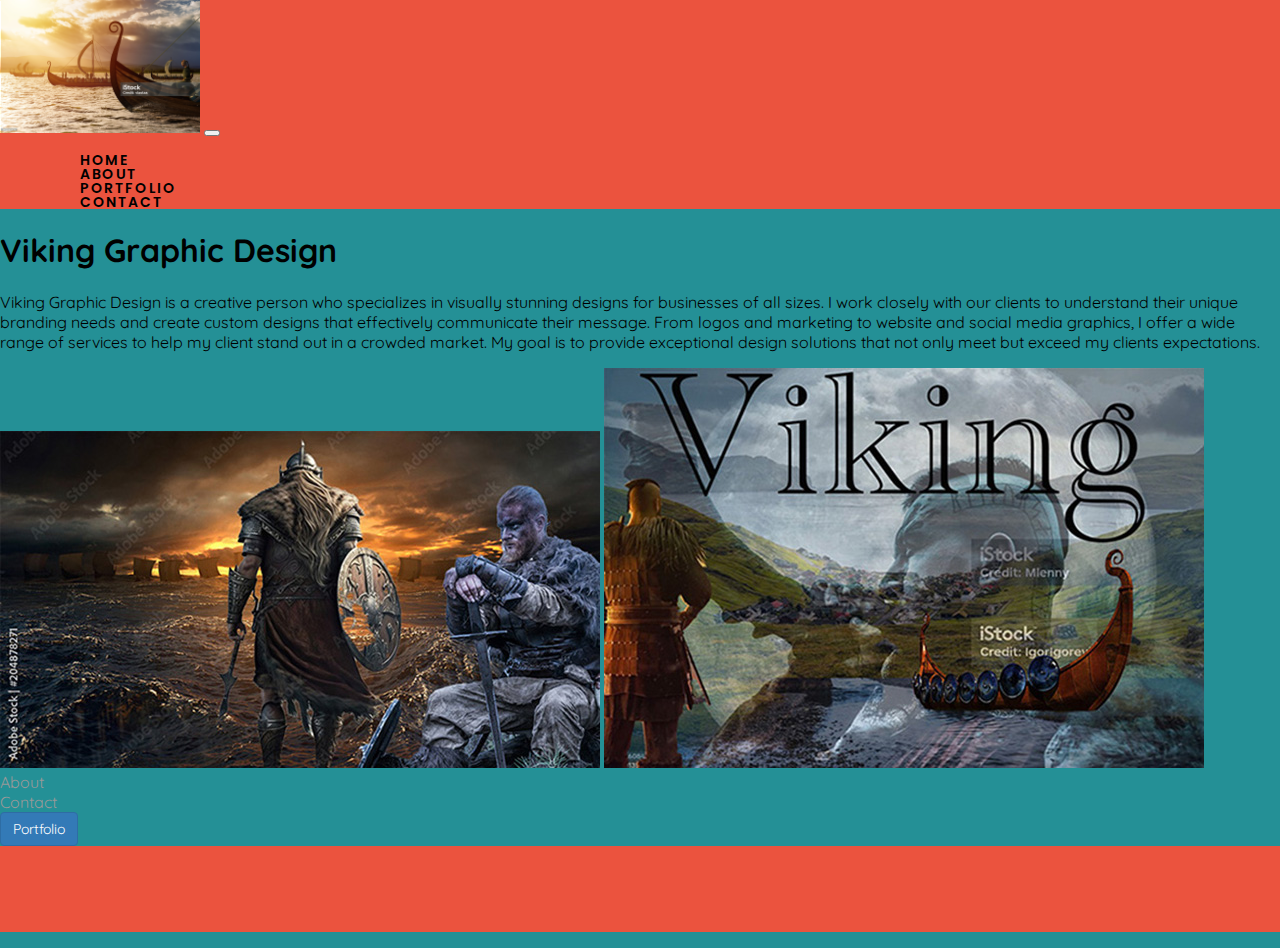
<file: index.html>
<!DOCTYPE html>
<html lang="en">

<head>
    <meta charset="UTF-8">
    <meta name="viewport" content="width=device-width, initial-scale=1.0">
    <title>portfolio</title>
    <link rel="preconnect" href="https://fonts.googleapis.com">
    <link rel="preconnect" href="https://fonts.gstatic.com" crossorigin>
    <link href="https://fonts.googleapis.com/css2?family=Quicksand&display=swap" rel="stylesheet">
    <link rel="preconnect" href="https://fonts.googleapis.com">
    <link rel="preconnect" href="https://fonts.gstatic.com" crossorigin>
    <link href="https://fonts.googleapis.com/css2?family=Poppins:ital,wght@1,200&display=swap" rel="stylesheet">
    <link href="https://cdn.jsdelivr.net/npm/bootstrap@5.2.1/dist/css/bootstrap.min.css" rel="stylesheet" integrity="sha384-iYQeCzEYFbKjA/T2uDLTpkwGzCiq6soy8tYaI1GyVh/UjpbCx/TYkiZhlZB6+fzT" crossorigin="anonymous">
    <link href='https://unpkg.com/boxicons@2.1.4/css/boxicons.min.css' rel='stylesheet'>
    <link rel="stylesheet" href="css/main.css">

</head>

<body>
    <!--skip link and navbar for the website-->
    <a href="#main" class="skip-link">Skip to main content</a>
    <div class="main-wrapper">
        <div class="header">
            <nav class="navbar navbar-expand-lg">
                <div class="container">
                    <a class="navbar-brand" href="index.html">
                        <img src="images/logo-viking.jpg" alt="lego">
                    </a>
     
                    <button class="navbar-toggler" type="button" data-bs-toggle="collapse" data-bs-target="#navbarSupportedContent" aria-controls="navbarSupportedContent" aria-expanded="false" aria-label="Toggle navigation">
                        <span class="navbar-toggler-icon"></span>
                    </button>
                    <div class="collapse navbar-collapse" id="navbarSupportedContent">
                        <ul class="navbar-nav ms-auto mt-2 mb-lg-0">
                            <li class="nav-item">
                                <a class="nav-link" href="index.html">home</a>
                            </li>
                            <li class="nav-item">
                                <a class="nav-link" href="about.html">about</a>
                            </li>
                            <li class="nav-item">
                                <a class="nav-link" href="portfolio.html">portfolio</a>
                            </li>
                            <li class="nav-item">
                                <a class="nav-link" href="contact.html">contact</a>
                            </li>
                        </ul>
                        
                    </div>
                </div>
            </nav>
        </div>
    </div>
</div>
<section>
    <!--images and name of the website-->
  <div class="container">
   <h1>Viking Graphic Design</h1>
   <p>Viking Graphic Design is a creative person who specializes in visually
    stunning designs for businesses of all sizes. I work closely with our
    clients to understand their unique branding needs and create custom
    designs that effectively communicate their message. From logos and 
    marketing to website  and social media graphics, I offer a wide range 
    of services to help my client stand  out in a crowded market. My goal
    is to provide exceptional design solutions that not only meet but exceed
    my clients expectations.</p>
   <img src="images/viking fire.jpg" alt="logo" class="smaller-image">
   <img src="images/viking.jpg" alt="logo" class="smaller-image">
   <div class="row my-2">
     <div class="col-md-4">
       <a href="about.html" class="btn btn-dark">About</a>
     </div>
     <div class="col-md-4 text-center">
       <a href="contact.html" class="btn btn-danger">Contact</a>
     </div>
     <div class="col-md-4 text-end">
       <a href="portfolio.html" class="btn btn-primary">Portfolio</a>
     </div>
   </div>
</section>

<footer class="text-white py-3" >
  <div class="container">
      <p class="text-center mb-0">&copy; 2023 Viking Graphic Design.</p>
    </footer>
    <!-- Bootstrap JavaScript Libraries -->
    <script src="https://cdn.jsdelivr.net/npm/@popperjs/core@2.11.6/dist/umd/popper.min.js"
      integrity="sha384-oBqDVmMz9ATKxIep9tiCxS/Z9fNfEXiDAYTujMAeBAsjFuCZSmKbSSUnQlmh/jp3" crossorigin="anonymous">
    </script>
     <script src="https://cdn.jsdelivr.net/npm/bootstrap@5.2.1/dist/js/bootstrap.min.js"
     integrity="sha384-7VPbUDkoPSGFnVtYi0QogXtr74QeVeeIs99Qfg5YCF+TidwNdjvaKZX19NZ/e6oz" crossorigin="anonymous">
   </script>
    </body>

    </html>

 <!--I put where I got my images in my readme.md-->
</file>
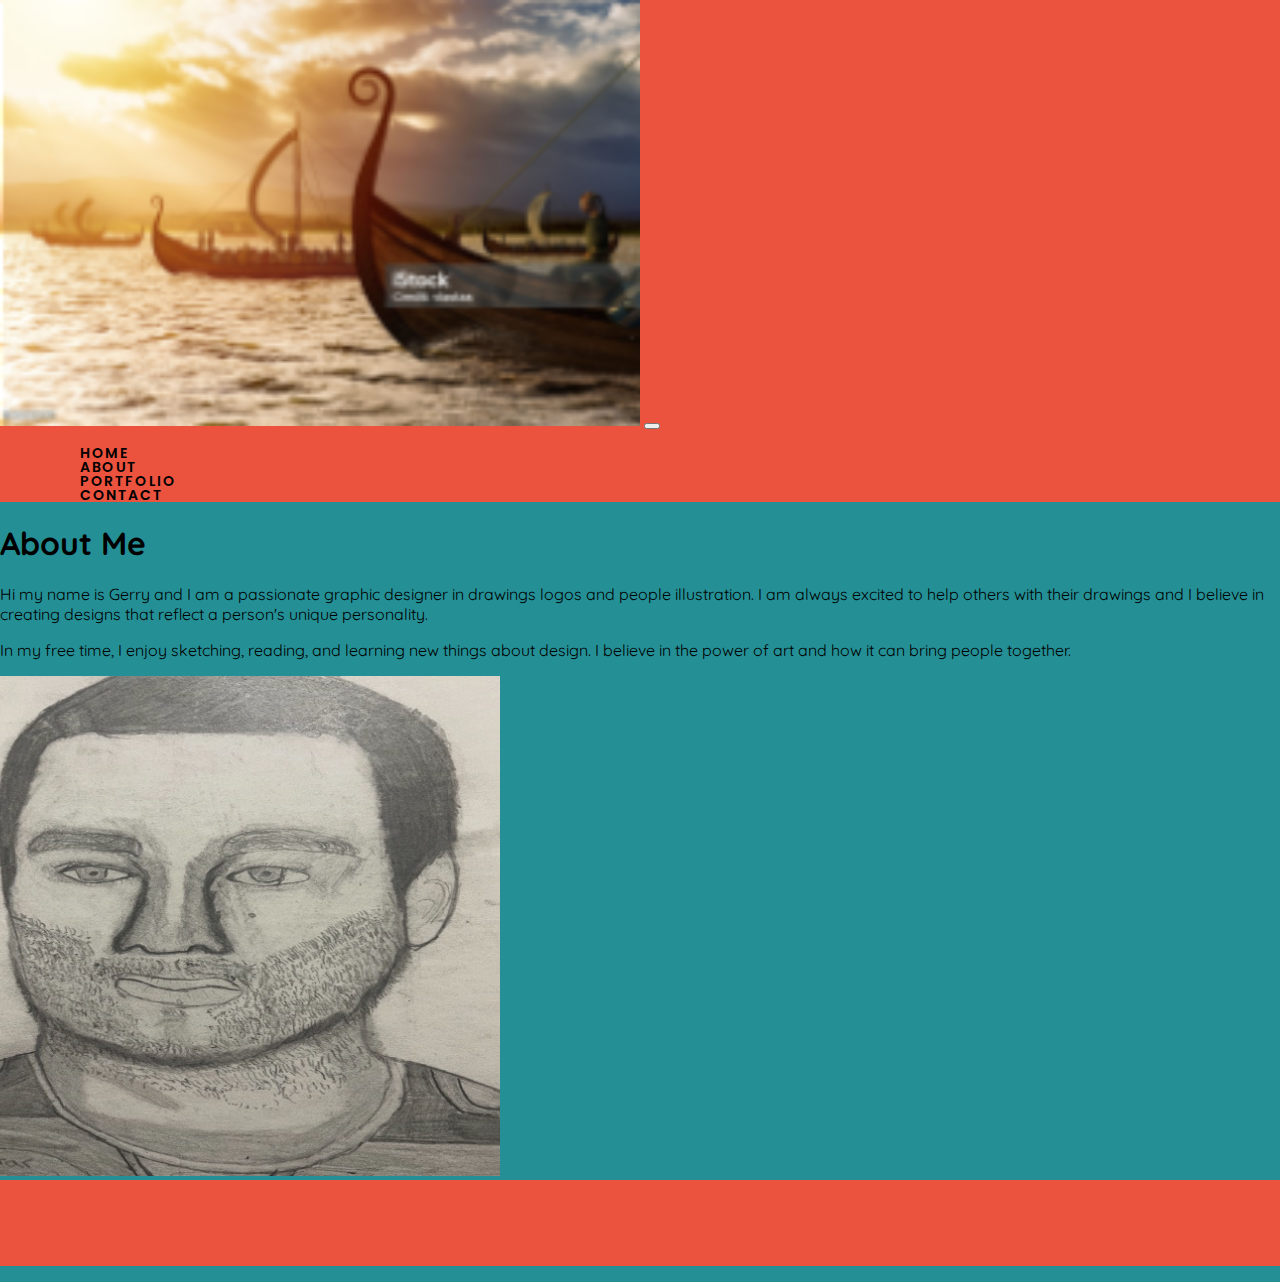
<file: about.html>
<!Doctype html>
<html lang="en">

<head>
  <!--Portfolio Website-->
  <title>portfolio</title>
  <!-- Required meta tags -->
  <meta charset="utf-8">
  <meta name="viewport" content="width=device-width, initial-scale=1, shrink-to-fit=no">
  <link rel="preconnect" href="https://fonts.googleapis.com">
  <link rel="preconnect" href="https://fonts.gstatic.com" crossorigin>
  <link href="https://fonts.googleapis.com/css2?family=Quicksand&display=swap" rel="stylesheet">
  <link rel="preconnect" href="https://fonts.googleapis.com">
<link rel="preconnect" href="https://fonts.gstatic.com" crossorigin>
<link href="https://fonts.googleapis.com/css2?family=Poppins:ital,wght@1,200&display=swap" rel="stylesheet">
  <!-- Bootstrap CSS v5.2.1 -->
  <link href="https://cdn.jsdelivr.net/npm/bootstrap@5.2.1/dist/css/bootstrap.min.css" rel="stylesheet"
    integrity="sha384-iYQeCzEYFbKjA/T2uDLTpkwGzCiq6soy8tYaI1GyVh/UjpbCx/TYkiZhlZB6+fzT" crossorigin="anonymous">
    <link href='https://unpkg.com/boxicons@2.1.4/css/boxicons.min.css' rel='stylesheet'>
    <link rel="stylesheet" href="css/main.css">

</head>

<body>
  <a href="#main" class="skip-link">Skip to main content</a>
  <div class="main-wrapper">
    <div class="header">
      <nav class="navbar navbar-expand-lg">
        <div class="container">
          <a class="navbar-brand" href="index.html">
            <img src="images/logo-viking.jpg" width="50%" alt="lego">
          </a>
     
          <button class="navbar-toggler" type="button" data-bs-toggle="collapse" data-bs-target="#navbarSupportedContent" aria-controls="navbarSupportedContent" aria-expanded="false" aria-label="Toggle navigation">
            <span class="navbar-toggler-icon"></span>
          </button>
          <div class="collapse navbar-collapse" id="navbarSupportedContent">
            <ul class="navbar-nav ms-auto mt-2 mb-lg-0">
              <li class="nav-item">
                <a class="nav-link" href="index.html">home</a>
              </li>
              <li class="nav-item">
                <a class="nav-link" href="about.html">about</a>
              </li>
              <li class="nav-item">
                <a class="nav-link" href="portfolio.html">portfolio</a>
              </li>
              <li class="nav-item">
                <a class="nav-link" href="contact.html">contact</a>
              </li>
            </ul>
            
          </div>
        </div>
      </nav>
    </div>
  </div>
  <section>
    <!--About Me here with a image of my face-->
    <div class="container">
      <h1>About Me</h1>
      <p>Hi my name is Gerry and I am a passionate graphic designer in drawings logos and people illustration. I am always excited to help others with their drawings and I believe in creating designs that reflect a person's unique personality.</p>
      <p>In my free time, I enjoy sketching, reading, and learning new things about design. I believe in the power of art and how it can bring people together.</p>
      <img src="images/my-Face.jpeg" alt="Gerry, the graphic designer" class="mx-auto d-block img-fluid">
    </div>
     
  </section>
  <!--footer with copyright-->
  <footer class="text-white py-3" >
    <div class="container">
        <p class="text-center mb-0">&copy; 2023 Viking Graphic Design.</p>
      </footer>
  <!-- Bootstrap JavaScript Libraries -->
  <script src="https://cdn.jsdelivr.net/npm/@popperjs/core@2.11.6/dist/umd/popper.min.js"
    integrity="sha384-oBqDVmMz9ATKxIep9tiCxS/Z9fNfEXiDAYTujMAeBAsjFuCZSmKbSSUnQlmh/jp3" crossorigin="anonymous">
  </script>

  <script src="https://cdn.jsdelivr.net/npm/bootstrap@5.2.1/dist/js/bootstrap.min.js"
    integrity="sha384-7VPbUDkoPSGFnVtYi0QogXtr74QeVeeIs99Qfg5YCF+TidwNdjvaKZX19NZ/e6oz" crossorigin="anonymous">
  </script>
</body>

</html>
</file>
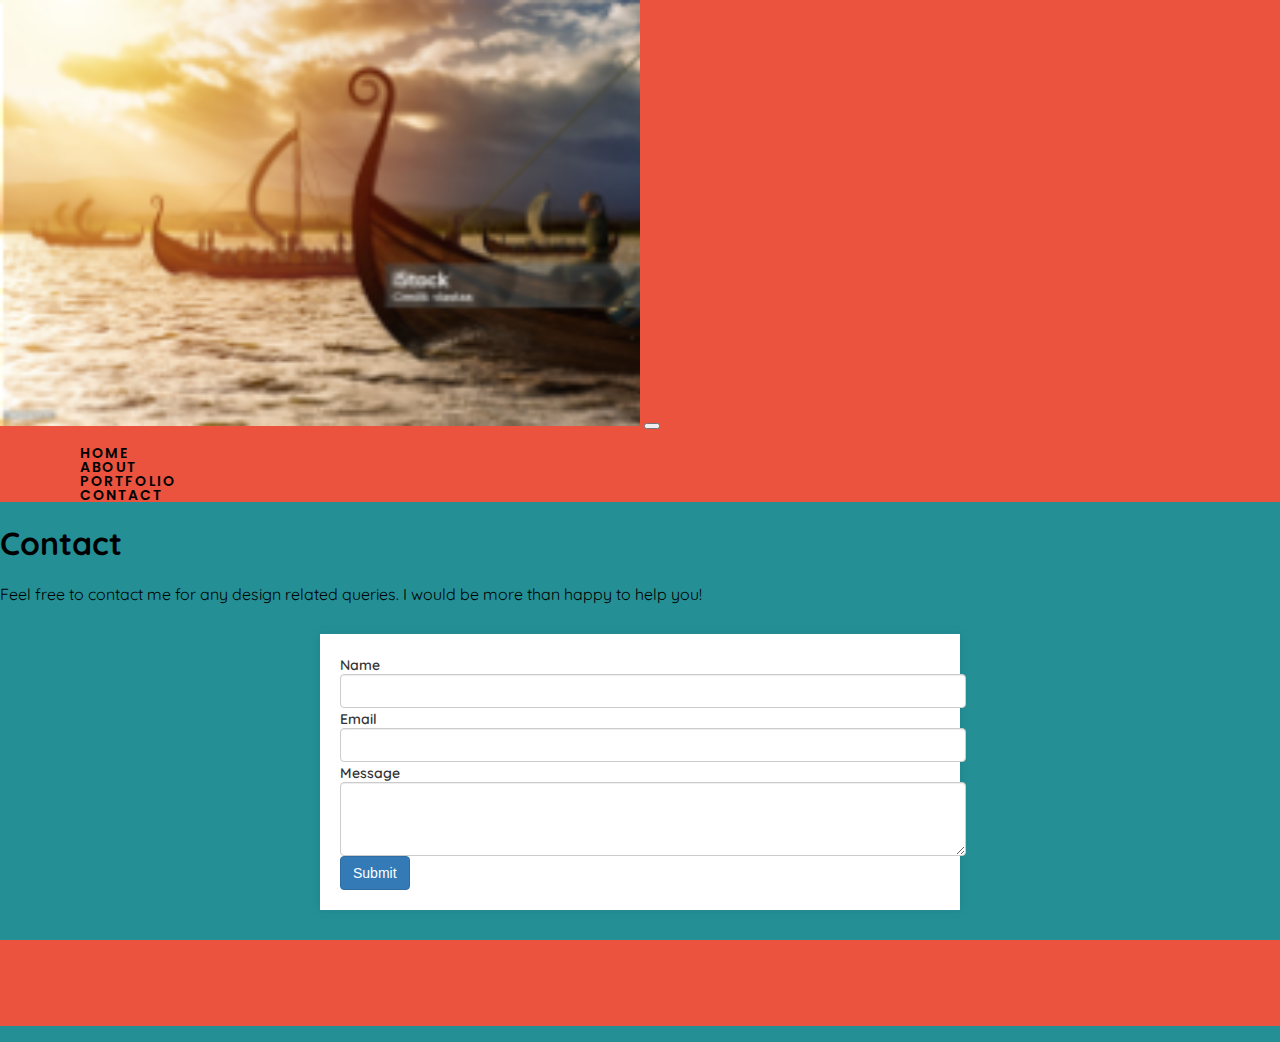
<file: contact.html>
<!Doctype html>
<html lang="en">

<head>
  <title>portfolio</title>
  <!-- Required meta tags -->
  <meta charset="utf-8">
  <meta name="viewport" content="width=device-width, initial-scale=1, shrink-to-fit=no">
  <link rel="preconnect" href="https://fonts.googleapis.com">
  <link rel="preconnect" href="https://fonts.gstatic.com" crossorigin>
  <link href="https://fonts.googleapis.com/css2?family=Quicksand&display=swap" rel="stylesheet">
  <link rel="preconnect" href="https://fonts.googleapis.com">
<link rel="preconnect" href="https://fonts.gstatic.com" crossorigin>
<link href="https://fonts.googleapis.com/css2?family=Poppins:ital,wght@1,200&display=swap" rel="stylesheet">
  <!-- Bootstrap CSS v5.2.1 -->
  <link href="https://cdn.jsdelivr.net/npm/bootstrap@5.2.1/dist/css/bootstrap.min.css" rel="stylesheet"
    integrity="sha384-iYQeCzEYFbKjA/T2uDLTpkwGzCiq6soy8tYaI1GyVh/UjpbCx/TYkiZhlZB6+fzT" crossorigin="anonymous">
    <link href='https://unpkg.com/boxicons@2.1.4/css/boxicons.min.css' rel='stylesheet'>
    <link rel="stylesheet" href="css/main.css">

</head>

<body>
  <a href="#main" class="skip-link">Skip to main content</a>
  <div class="main-wrapper">
    <div class="header">
      <nav class="navbar navbar-expand-lg">
        <div class="container">
          <a class="navbar-brand" href="index.html">
            <img src="images/logo-viking.jpg" width="50%" alt="lego">
          </a>
     
          <button class="navbar-toggler" type="button" data-bs-toggle="collapse" data-bs-target="#navbarSupportedContent" aria-controls="navbarSupportedContent" aria-expanded="false" aria-label="Toggle navigation">
            <span class="navbar-toggler-icon"></span>
          </button>
          <div class="collapse navbar-collapse" id="navbarSupportedContent">
            <ul class="navbar-nav ms-auto mt-2 mb-lg-0">
              <li class="nav-item">
                <a class="nav-link" href="index.html">home</a>
              </li>
              <li class="nav-item">
                <a class="nav-link" href="about.html">about</a>
              </li>
              <li class="nav-item">
                <a class="nav-link" href="portfolio.html">portfolio</a>
              </li>
              <li class="nav-item">
                <a class="nav-link" href="contact.html">contact</a>
              </li>
            </ul>
            
          </div>
        </div>
      </nav>
    </div>
  </div>
  <div class="container">
    <h1>Contact</h1>
    <p>Feel free to contact me for any design related queries. I would be more than happy to help you!</p>
  <!--Form on the website-->
    <form>
        <div class="mb-3">
            <label for="name" class="form-label">Name</label>
            <input type="text" class="form-control" id="name" required>
        </div>
        <div class="mb-3">
            <label for="email" class="form-label">Email</label>
            <input type="email" class="form-control" id="email" required>
        </div>
        <div class="mb-3">
            <label for="message" class="form-label">Message</label>
            <textarea class="form-control" id="message" rows="3" required></textarea>
        </div>
        <button type="submit" class="btn btn-primary">Submit</button>
    </form>
  </div>
  <footer class="text-white py-3 my-4" >
    <div class="container">
        <p class="text-center mb-0">&copy; 2023 Viking Graphic Design.</p>
      </footer>
  <!-- Bootstrap JavaScript Libraries -->
  <script src="https://cdn.jsdelivr.net/npm/@popperjs/core@2.11.6/dist/umd/popper.min.js"
    integrity="sha384-oBqDVmMz9ATKxIep9tiCxS/Z9fNfEXiDAYTujMAeBAsjFuCZSmKbSSUnQlmh/jp3" crossorigin="anonymous">
  </script>

  <script src="https://cdn.jsdelivr.net/npm/bootstrap@5.2.1/dist/js/bootstrap.min.js"
    integrity="sha384-7VPbUDkoPSGFnVtYi0QogXtr74QeVeeIs99Qfg5YCF+TidwNdjvaKZX19NZ/e6oz" crossorigin="anonymous">
  </script>
</body>

</html>
</file>
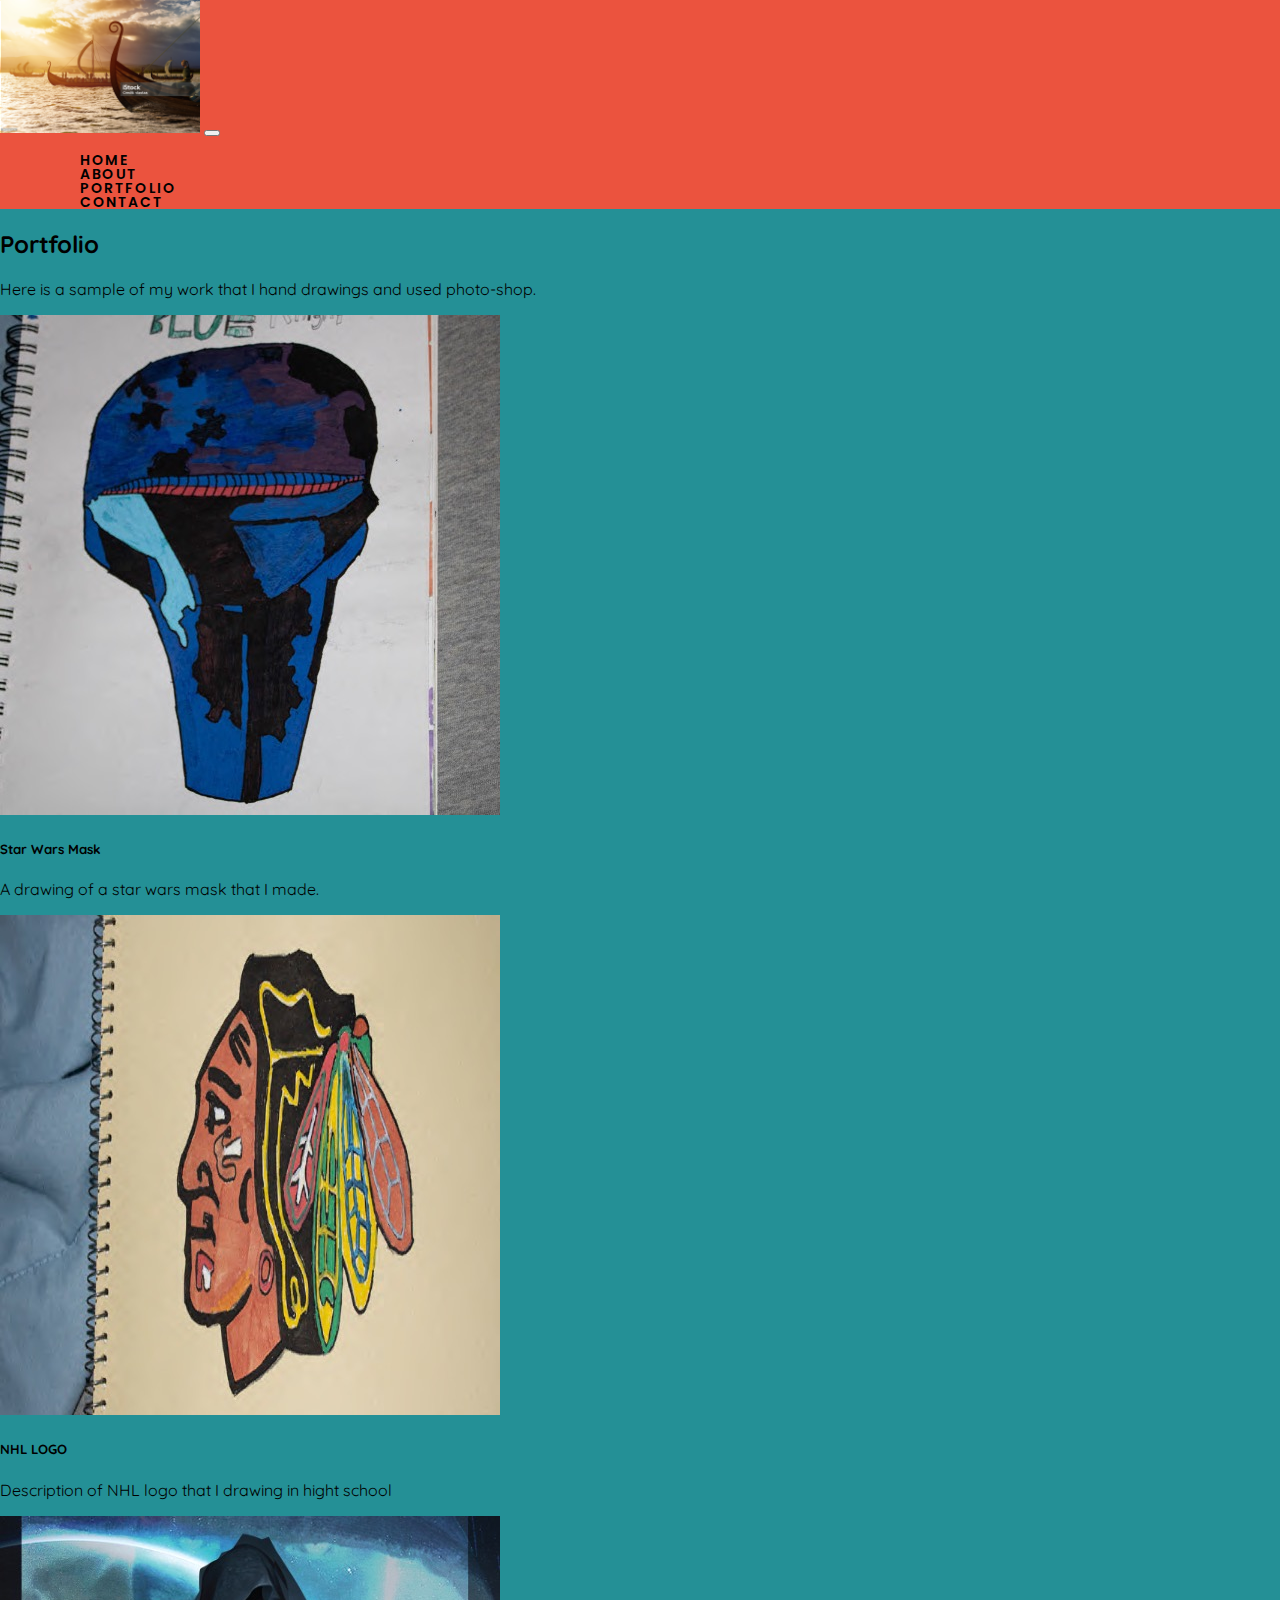
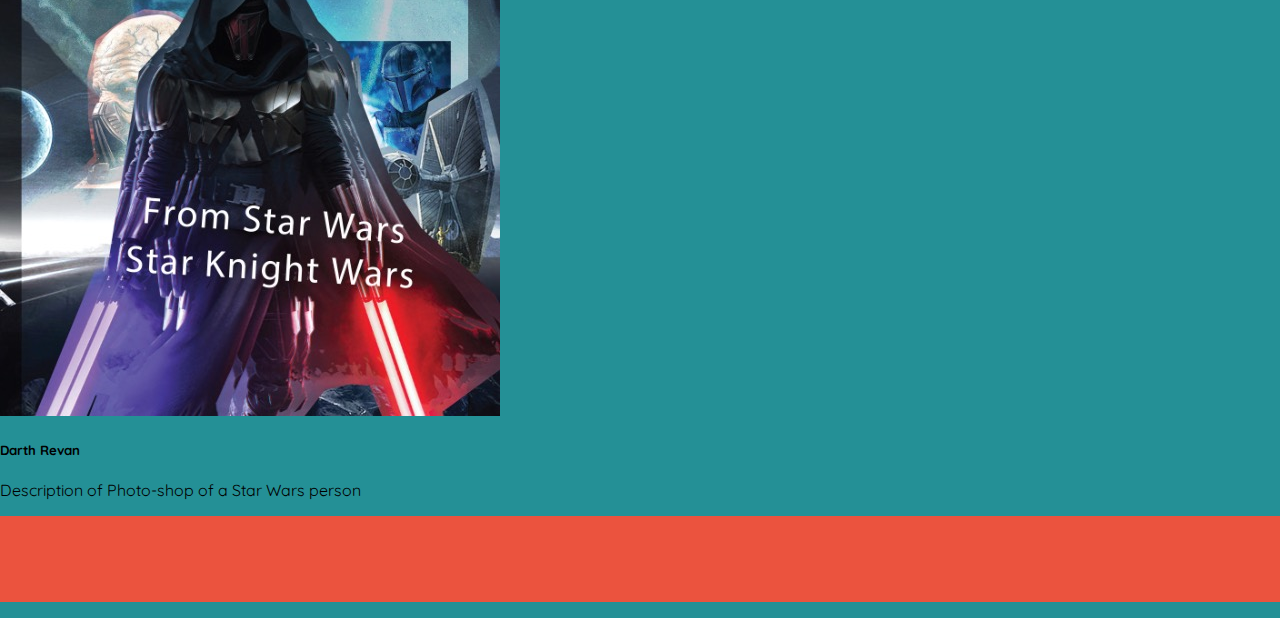
<file: portfolio.html>
<!DOCTYPE html>
<html lang="en">

<head>
<meta charset="UTF-8">
<meta name="viewport" content="width=device-width, initial-scale=1.0">
<title>portfolio</title>
<link rel="preconnect" href="https://fonts.googleapis.com">
<link rel="preconnect" href="https://fonts.gstatic.com" crossorigin>
<link href="https://fonts.googleapis.com/css2?family=Quicksand&display=swap" rel="stylesheet">
<link rel="preconnect" href="https://fonts.googleapis.com">
<link rel="preconnect" href="https://fonts.gstatic.com" crossorigin>
<link href="https://fonts.googleapis.com/css2?family=Poppins:ital,wght@1,200&display=swap" rel="stylesheet">
<link href="https://cdn.jsdelivr.net/npm/bootstrap@5.2.1/dist/css/bootstrap.min.css" rel="stylesheet" integrity="sha384-iYQeCzEYFbKjA/T2uDLTpkwGzCiq6soy8tYaI1GyVh/UjpbCx/TYkiZhlZB6+fzT" crossorigin="anonymous">
<link href='https://unpkg.com/boxicons@2.1.4/css/boxicons.min.css' rel='stylesheet'>
<link rel="stylesheet" href="css/main.css">

</head>

<body>
<a href="#main" class="skip-link">Skip to main content</a>
<div class="main-wrapper">
   <div class="header">
     <nav class="navbar navbar-expand-lg">
       <div class="container">
         <a class="navbar-brand" href="index.html">
           <img src="images/logo-viking.jpg" alt="lego">
         </a>
    
         <button class="navbar-toggler" type="button" data-bs-toggle="collapse" data-bs-target="#navbarSupportedContent" aria-controls="navbarSupportedContent" aria-expanded="false" aria-label="Toggle navigation">
           <span class="navbar-toggler-icon"></span>
         </button>
         <div class="collapse navbar-collapse" id="navbarSupportedContent">
           <ul class="navbar-nav ms-auto mt-2 mb-lg-0">
             <li class="nav-item">
               <a class="nav-link" href="index.html">home</a>
             </li>
             <li class="nav-item">
               <a class="nav-link" href="about.html">about</a>
             </li>
             <li class="nav-item">
               <a class="nav-link" href="portfolio.html">portfolio</a>
             </li>
             <li class="nav-item">
               <a class="nav-link" href="contact.html">contact</a>
             </li>
           </ul>
           
         </div>
       </div>
     </nav>
   </div>
</div>
<!--Portfolio with card and images-->
<div class="container mt-5">
   <h2 class="text-center">Portfolio</h2>
   <p class="text-center">Here is a sample of my work that I hand drawings and used photo-shop.</p>
   <div class="row mt-5">
     <div class="col-md-4">
       <div class="card">
         <img src="images/star-wars-logo.jpg" class="card-img-top" alt="Portfolio Image 1">
         <div class="card-body">
           <h5 class="card-title">Star Wars Mask</h5>
           <p class="card-text">A drawing of a star wars mask that I made.</p>
         </div>
       </div>
     </div>
     <div class="col-md-4">
       <div class="card">
         <img src="images/nhl-logo.jpg" class="card-img-top" alt="Portfolio Image 2">
         <div class="card-body">
           <h5 class="card-title">NHL LOGO</h5>
           <p class="card-text">Description of NHL logo that I drawing in hight school</p>
         </div>
       </div>
     </div>
     <div class="col-md-4">
       <div class="card">
         <img src="images/darth-revan.jpg" class="card-img-top" alt="Portfolio Image 3">
         <div class="card-body">
           <h5 class="card-title">Darth Revan</h5>
           <p class="card-text">Description of Photo-shop of a Star Wars person </p>
         </div>
       </div>
     </div>
   </div>
</div>
<footer class="text-white py-3" >
  <div class="container">
      <p class="text-center mb-0">&copy; 2023 Viking Graphic Design.</p>
    </footer>
<script src="https://cdn.jsdelivr.net/npm/@popperjs/core@2.11.6/dist/umd/popper.min.js" integrity="sha384-oBqDVmMz9ATKxIep9tiCxS/Z9fNfEXiDAYTujMAeBAsjFuCZSmKbSSUnQlmh/jp3" crossorigin="anonymous"></script>

<script src="https://cdn.jsdelivr.net/npm/bootstrap@5.2.1/dist/js/bootstrap.min.js" integrity="sha384-7VPbUDkoPSGFnVtYi0QogXtr74QeVeeIs99Qfg5YCF+TidwNdjvaKZX19NZ/e6oz" crossorigin="anonymous"></script>
</body>

</html>
</file>
<file: css/main.css>
/* Style.css */

body{
    margin: 0 auto;
    padding: 0;
    box-sizing: border-box;
    font-family: 'Quicksand', sans-serif;
    background:#249096;
    color:#000;
    overflow-x:hidden
}
.skip-link {
    position: absolute;
    top: -40px;
    left: 0;
    background: #f2f2f2;
    padding: 8px;
    z-index: 1000;
}

.skip-link:focus {
    top: 0;
}
ul {
   list-style: none;

}

a {
    text-decoration: none !important;
    color: #999;
    transition:all 0.5s ease-in-out;

}

a:hover {
color: #000000 !important;
}

/* Navbar*/
.navbar{
position: relative;
background-color: #EB533E;
}


.navbar ul li {
position: relative;
margin-left: 2.5rem;
margin-right: 1rem;
}

.navbar ul li a{
position: relative;
display: block;
font-family: "Poppins",sans-serif;
font-size: 14px;
font-weight: 600;
line-height: 14px;
letter-spacing: 1.6px;
text-transform: uppercase;
color: black;
}
/* Form Container */
.container form {
    max-width: 600px;
    margin: 30px auto;
    padding: 20px;
    box-shadow: 0px 0px 10px 0px rgba(14, 2, 58, 0.1);
    background-color: white;
}

/* Form Labels */
.form-label {
    font-size: 14px;
    font-weight: 600;
    color: #333;
}

/* Form Input Fields */
.form-control {
    display: block;
    width: 100%;
    padding: 6px 12px;
    font-size: 14px;
    line-height: 1.42857143;
    color: #555;
    background-color: #fff;
    background-image: none;
    border: 1px solid #ccc;
    border-radius: 4px;
    box-shadow: inset 0 1px 1px rgba(0,0,0,.075);
    transition: border-color ease-in-out .15s,box-shadow ease-in-out .15s;
}

/* Form Textarea */
.form-control textarea {
    resize: vertical;
}

/* Form Submit Button */
.btn-primary {
    display: inline-block;
    padding: 6px 12px;
    margin-bottom: 0;
    font-size: 14px;
    font-weight: normal;
    line-height: 1.42857143;
    text-align: center;
    white-space: nowrap;
    vertical-align: middle;
    -ms-touch-action: manipulation;
    touch-action: manipulation;
    cursor: pointer;
    -webkit-user-select: none;
    -moz-user-select: none;
    -ms-user-select: none;
    user-select: none;
    background-image: none;
    border: 1px solid transparent;
    border-radius: 4px;
    color: #fff;
    background-color: #337ab7;
    border-color: #2e6da4;
}

.btn-primary:hover,
.btn-primary:focus,
.btn-primary:active,
.btn-primary.active,
.open .dropdown-toggle.btn-primary {
    color: #fff;
    background-color: #286090;
    border-color: #204d74;
}


footer{
    position: relative;
    padding-top: 50px;
    background-color:#EB533E;
    color: #EB533E;
}
</file>
